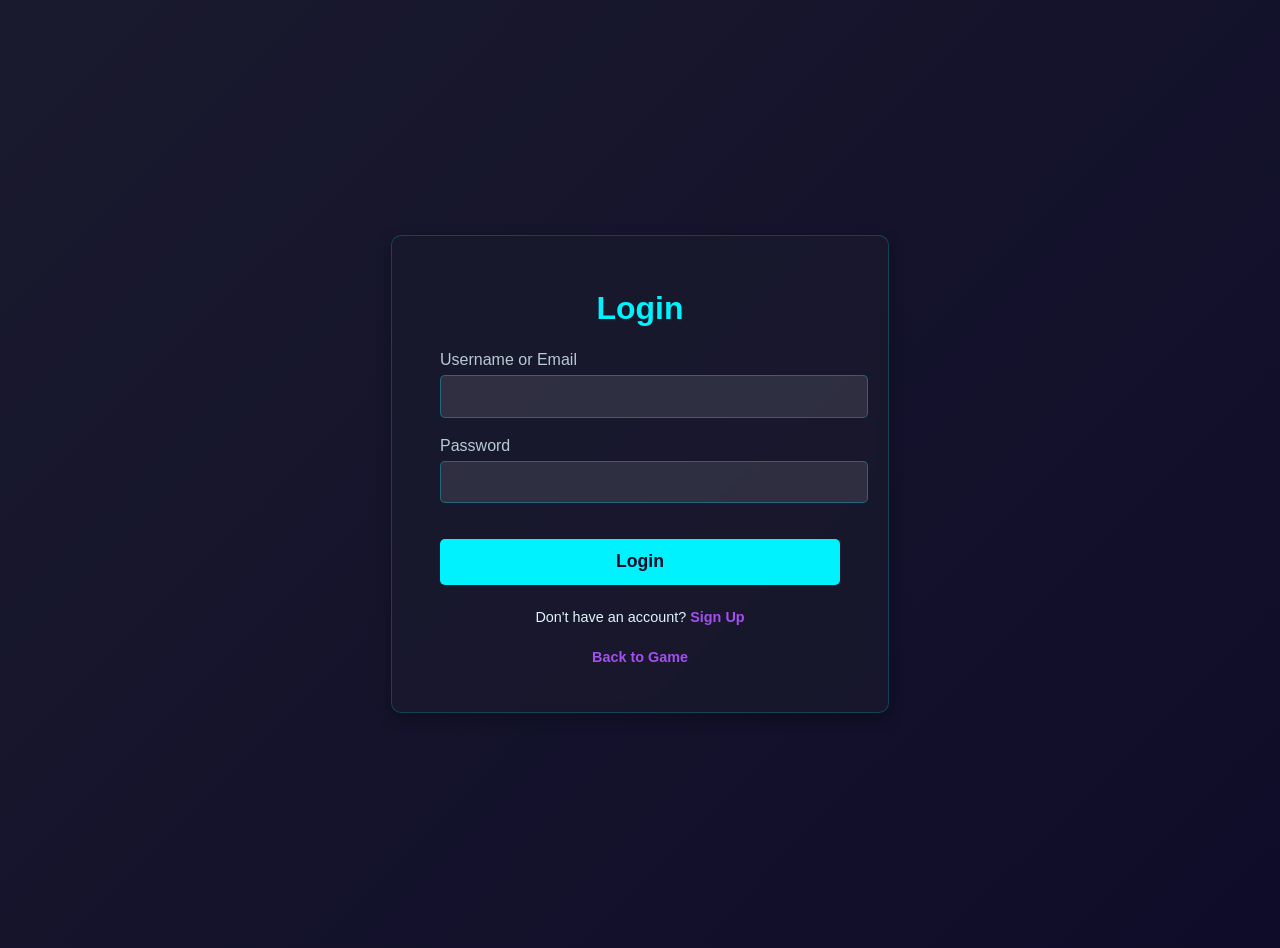
<file: login.html>
<!DOCTYPE html>
<html lang="en">
<head>
    <meta charset="UTF-8">
    <meta name="viewport" content="width=device-width, initial-scale=1.0">
    <title>Login - Memory Game</title>
    <link rel="stylesheet" href="auth_style.css"> 
</head>
<body>
    <div class="auth-container">
        <h1>Login</h1>
        <form id="loginForm">
            <div class="form-group">
                <label for="username">Username or Email</label>
                <input type="text" id="username" name="username" required>
            </div>
            <div class="form-group">
                <label for="password">Password</label>
                <input type="password" id="password" name="password" required>
            </div>
            <button type="submit" class="submit-btn">Login</button>
        </form>
        <p class="auth-link">Don't have an account? <a href="signup.html">Sign Up</a></p>
        <p class="auth-link"><a href="index.html">Back to Game</a></p>
    </div>
    <script>
         document.getElementById('loginForm').addEventListener('submit', function(e) {
            e.preventDefault();
            alert('Login functionality not implemented in this demo!');
         });
    </script>
</body>
</html>
</file>
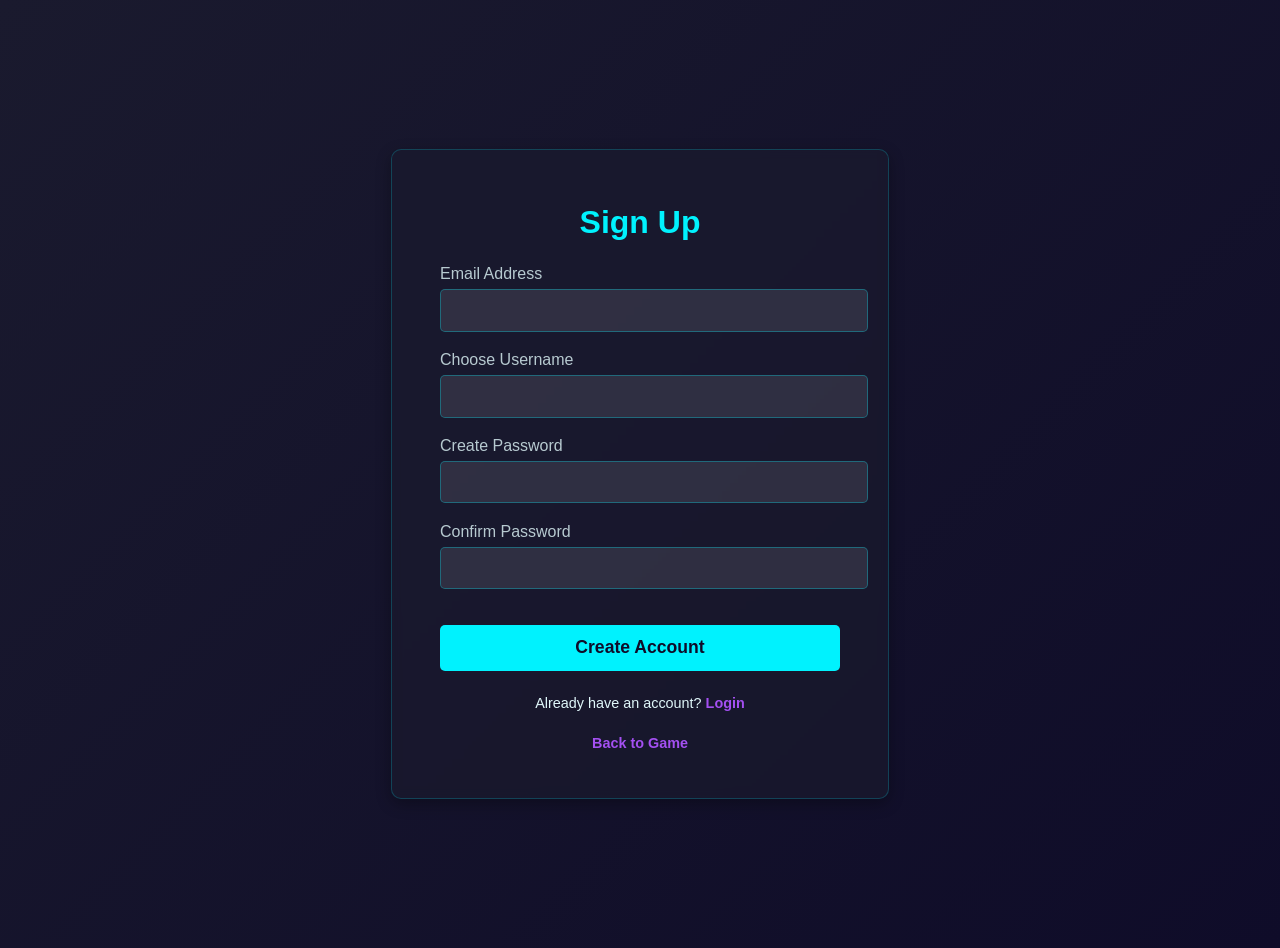
<file: signup.html>
<!DOCTYPE html>
<html lang="en">
<head>
    <meta charset="UTF-8">
    <meta name="viewport" content="width=device-width, initial-scale=1.0">
    <title>Sign Up - Memory Game</title>
    <link rel="stylesheet" href="auth_style.css"> 
</head>
<body>
    <div class="auth-container">
        <h1>Sign Up</h1>
        <form id="signupForm">
            <div class="form-group">
                <label for="email">Email Address</label>
                <input type="email" id="email" name="email" required>
             </div>
            <div class="form-group">
                <label for="new-username">Choose Username</label>
                <input type="text" id="new-username" name="username" required>
            </div>
            <div class="form-group">
                <label for="new-password">Create Password</label>
                <input type="password" id="new-password" name="password" required>
            </div>
             <div class="form-group">
                <label for="confirm-password">Confirm Password</label>
                <input type="password" id="confirm-password" name="confirm_password" required>
            </div>
            <button type="submit" class="submit-btn">Create Account</button>
        </form>
        <p class="auth-link">Already have an account? <a href="login.html">Login</a></p>
         <p class="auth-link"><a href="index.html">Back to Game</a></p>
    </div>
    <script>
         document.getElementById('signupForm').addEventListener('submit', function(e) {
             e.preventDefault();
             const pass = document.getElementById('new-password').value;
             const confirmPass = document.getElementById('confirm-password').value;
             if (pass !== confirmPass) {
                 alert('Passwords do not match!');
                 return;
             }
             alert('Sign up functionality not implemented in this demo!');
        });
    </script>
</body>
</html>
</file>
<file: auth_style.css>
body {
  font-family: sans-serif;
  display: flex;
  justify-content: center;
  align-items: center;
  min-height: 100vh;
  background: linear-gradient(135deg, #1a1a2e 0%, #0f0c29 100%); 
  color: #e0f7fa;
  padding: 1rem;
}

.auth-container {
  background: rgba(26, 26, 46, 0.7);
  backdrop-filter: blur(5px);
  padding: 2rem 3rem;
  border-radius: 10px;
  border: 1px solid rgba(0, 242, 254, 0.2); 
  box-shadow: 0 5px 15px rgba(0, 0, 0, 0.3);
  max-width: 400px;
  width: 100%;
  text-align: center;
}

h1 {
  color: #00f2fe; 
  margin-bottom: 1.5rem;
}

.form-group {
  margin-bottom: 1.2rem;
  text-align: left;
}

.form-group label {
  display: block;
  margin-bottom: 0.4rem;
  font-weight: 500;
  color: rgba(224, 247, 250, 0.8); 
}

.form-group input {
  width: 100%;
  padding: 0.7rem 0.8rem;
  background-color: rgba(255, 255, 255, 0.1);
  border: 1px solid rgba(0, 242, 254, 0.3);
  border-radius: 5px;
  font-size: 1rem;
  color: #e0f7fa;
}

.form-group input:focus {
  outline: none;
  border-color: #00f2fe;
  box-shadow: 0 0 5px rgba(0, 242, 254, 0.5);
}

.submit-btn {
  background-color: #00f2fe;
  color: #0f0c29;
  border: none;
  padding: 0.8rem 1.5rem;
  border-radius: 5px;
  font-size: 1.1rem;
  font-weight: bold;
  cursor: pointer;
  width: 100%;
  margin-top: 1rem;
  transition: background-color 0.3s ease;
}

.submit-btn:hover {
  background-color: #50f178;
}

.auth-link {
  margin-top: 1.5rem;
  font-size: 0.9rem;
}

.auth-link a {
  color: #a450f1;
  text-decoration: none;
  font-weight: bold;
}

.auth-link a:hover {
  text-decoration: underline;
}
</file>
